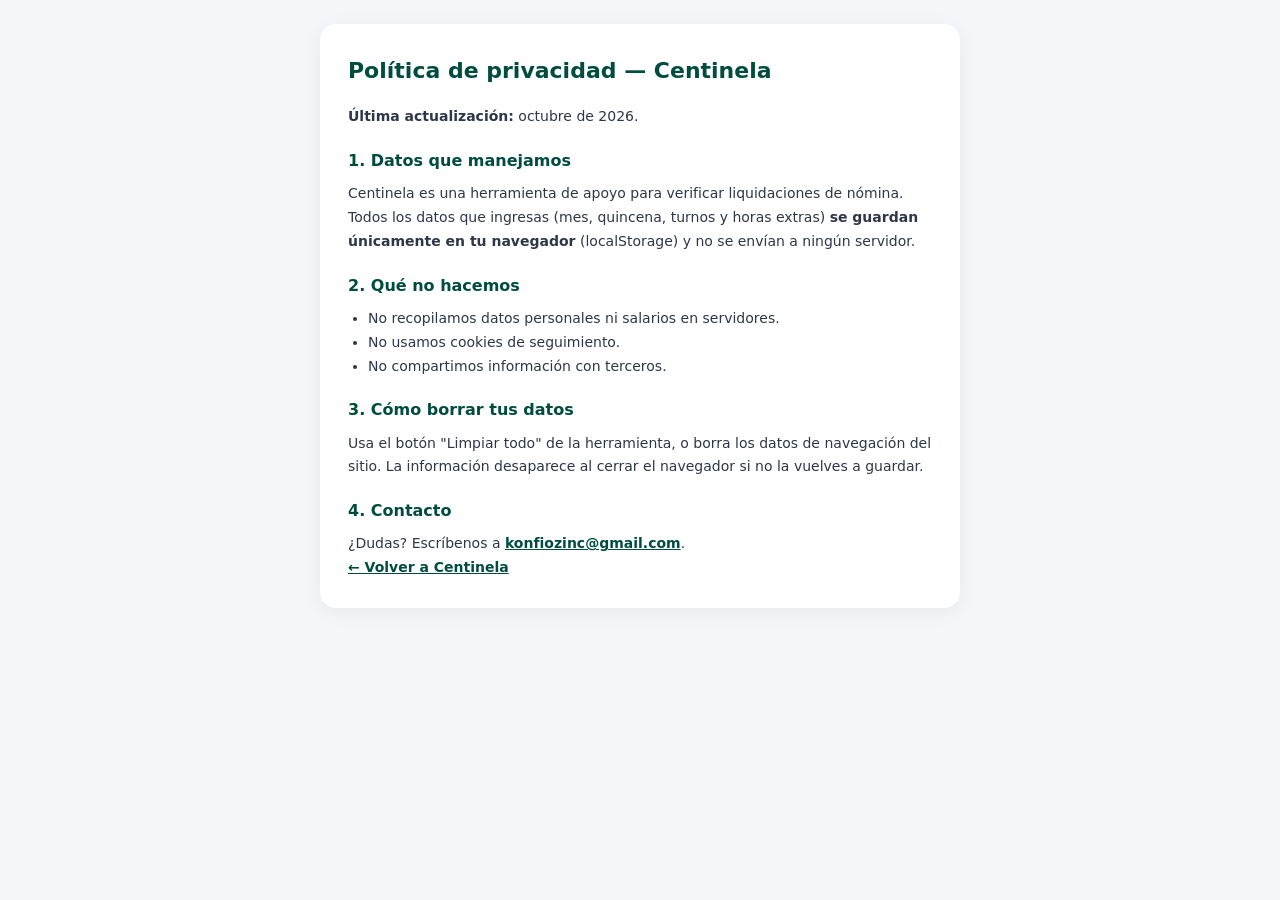
<file: privacidad.html>
<!DOCTYPE html>
<html lang="es">
<head>
    <meta charset="UTF-8">
    <meta name="viewport" content="width=device-width, initial-scale=1.0">
    <title>Política de privacidad · Centinela</title>
    <meta name="robots" content="noindex">
    <style>
        * { box-sizing: border-box; margin: 0; padding: 0; }
        body { font-family: 'Inter', system-ui, sans-serif; background: #f4f7f9; color: #1a252f; padding: 24px; line-height: 1.7; }
        .wrap { max-width: 640px; margin: 0 auto; background: #fff; border-radius: 16px; padding: 28px; box-shadow: 0 4px 20px rgba(0,0,0,.06); }
        h1 { font-size: 22px; color: #004d40; margin-bottom: 16px; }
        h2 { font-size: 16px; color: #004d40; margin: 18px 0 8px; }
        p, li { font-size: 14px; color: #2d3748; }
        ul { padding-left: 20px; margin-bottom: 10px; }
        a { color: #004d40; font-weight: 700; }
    </style>
    <meta name="description" content="Política de privacidad de Nomina Centinela. Tarjeta digital creada por KONFÍO ZINC.">
    <meta property="og:title" content="Política de privacidad · Nomina Centinela">
    <meta property="og:description" content="Política de privacidad de Nomina Centinela. Tarjeta digital creada por KONFÍO ZINC.">
    <meta property="og:image" content="https://konfiozinc.github.io/card/assets/img/og/og-tarjetas-digitales.png">
    <meta property="og:image:width" content="1200">
    <meta property="og:image:height" content="630">
    <meta property="og:type" content="website">
    <meta property="og:site_name" content="KONFÍO ZINC">
    <meta property="og:locale" content="es_CO">
    <link rel="icon" type="image/svg+xml" href="favicon.svg">
</head>
<body>
    <div class="wrap">
        <h1>Política de privacidad — Centinela</h1>
        <p><strong>Última actualización:</strong> octubre de 2026.</p>
        <h2>1. Datos que manejamos</h2>
        <p>Centinela es una herramienta de apoyo para verificar liquidaciones de nómina. Todos los datos que ingresas (mes, quincena, turnos y horas extras) <strong>se guardan únicamente en tu navegador</strong> (localStorage) y no se envían a ningún servidor.</p>
        <h2>2. Qué no hacemos</h2>
        <ul>
            <li>No recopilamos datos personales ni salarios en servidores.</li>
            <li>No usamos cookies de seguimiento.</li>
            <li>No compartimos información con terceros.</li>
        </ul>
        <h2>3. Cómo borrar tus datos</h2>
        <p>Usa el botón "Limpiar todo" de la herramienta, o borra los datos de navegación del sitio. La información desaparece al cerrar el navegador si no la vuelves a guardar.</p>
        <h2>4. Contacto</h2>
        <p>¿Dudas? Escríbenos a <a href="mailto:konfiozinc@gmail.com">konfiozinc@gmail.com</a>.</p>
        <p><a href="./index.html">← Volver a Centinela</a></p>
    </div>
</body>
</html>
</file>
